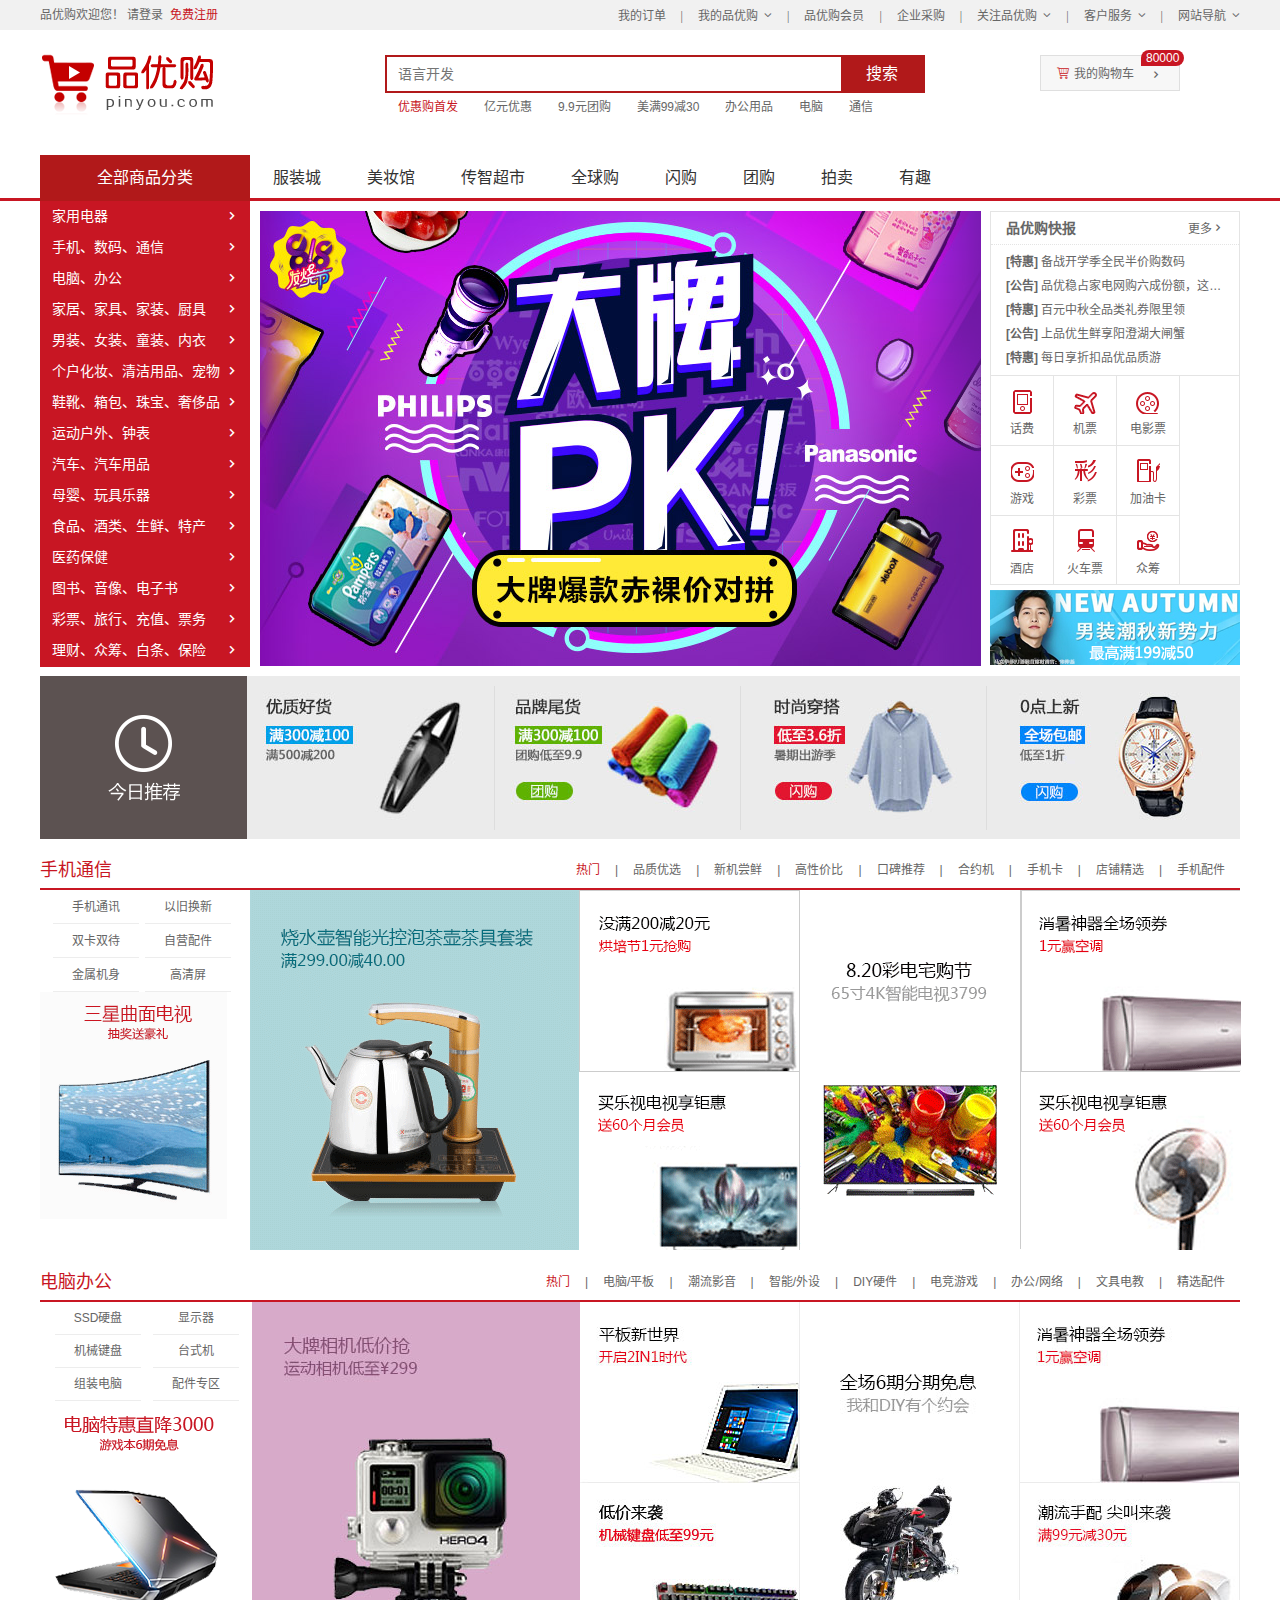
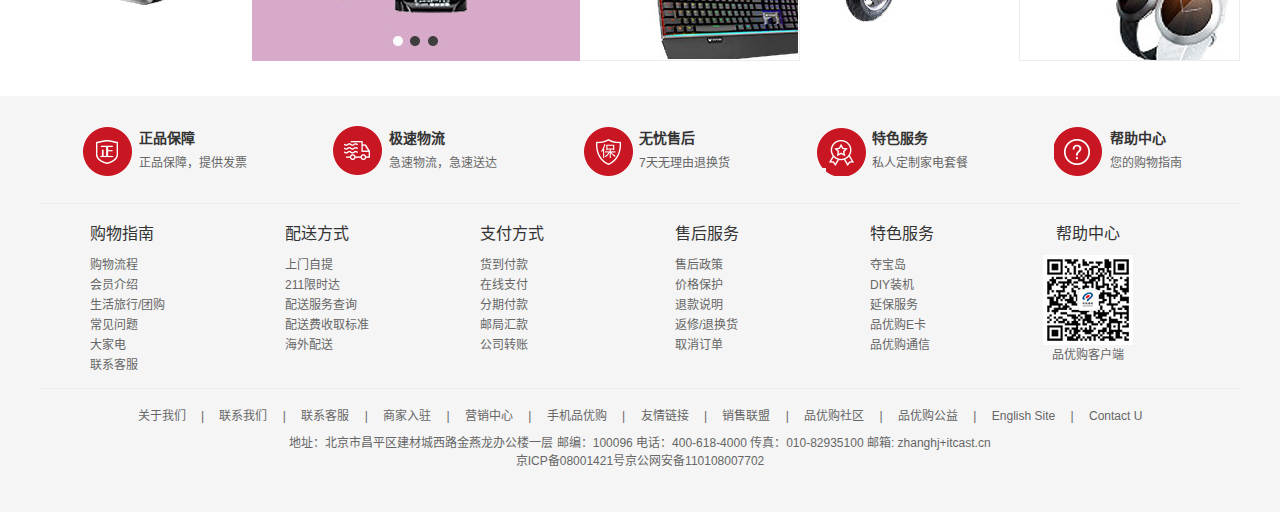
<file: index.html>
<!DOCTYPE html>
<html lang="zh-CN">

<head>
    <meta charset="UTF-8">
    <meta http-equiv="X-UA-Compatible" content="IE=edge">
    <meta name="viewport" content="width=device-width, initial-scale=1.0">
    <title>品优购-正品低价、品质保障、配送及时、轻松购物！</title>
    <meta name="description"
        content="品优购-专业的综合网上购物商城，为您提供正品低价的购物选择、优质便捷的服务体验。商品来自全球数十万品牌商家，囊括家电、手机、电脑、服装、居家、母婴、美妆、个护、食品、生鲜等丰富品类，满足各种购物需求。" />
    <meta name="Keywords" content="网上购物,网上商城,家电,手机,电脑,服装,居家,母婴,美妆,个护,食品,生鲜,品优购" />

    <link rel="shortcut icon" href="favicon.ico" />
    <link rel="stylesheet" href="css/base.css">
    <link rel="stylesheet" href="css/common.css">
    <link rel="stylesheet" href="css/index.css">


</head>

<body>
    <!-- 快捷导航栏start -->
    <section class="shortcut">
        <div class="w clearfix">
            <div class="fl">
                <ul>
                    <li>
                        品优购欢迎您！
                    </li>
                    <li>
                        <a href="#">请登录</a>
                        <a href="#">&nbsp;免费注册</a>
                    </li>
                </ul>
            </div>
            <div class="fr">
                <ul>
                    <li>我的订单</li>
                    <li>我的品优购&nbsp;</li>
                    <li>品优购会员</li>
                    <li>企业采购</li>
                    <li>关注品优购&nbsp;</li>
                    <li>客户服务&nbsp;</li>
                    <li>网站导航&nbsp;</li>
                </ul>
            </div>
        </div>
    </section>
    <!-- 快捷导航栏end -->

    <!-- 头部header start -->
    <header class="header w">
        <!-- logo模块 -->
        <div class="logo">
            <h1>
                <a href="#" title="品优购商城">品优购商城</a>
            </h1>
        </div>

        <!-- 搜索模块 -->
        <div class="search">
            <input type="search" name="" id="" placeholder="语言开发">
            <button>搜索</button>
        </div>

        <!-- 热词模块 -->
        <div class="hotwords">
            <ul>
                <li class="style_red">优惠购首发</li>
                <li>亿元优惠</li>
                <li>9.9元团购</li>
                <li>美满99减30</li>
                <li>办公用品</li>
                <li>电脑</li>
                <li>通信</li>
            </ul>
        </div>

        <!-- 购物车模块 -->
        <div class="shopcar">我的购物车<i class="nums">80000</i>
        </div>
    </header>
    <!-- 头部header end -->

    <!-- 导航栏 start -->
    <div class="nav">
        <div class="w">
            <div class="dropdown">
                <div class="dt">全部商品分类</div>
                <div class="dd">
                    <ul>
                        <li><a href="">家用电器</a> </li>
                        <li><a href="">手机</a>、<a href="">数码</a>、<a href="">通信</a></li>
                        <li><a href="">电脑</a>、<a href="">办公</a></li>
                        <li><a href="">家居</a>、<a href="">家具</a>、<a href="">家装</a>、<a href="">厨具</a></li>
                        <li><a href="">男装</a>、<a href="">女装</a>、<a href="">童装</a>、<a href="">内衣</a></li>
                        <li><a href="">个户化妆</a>、<a href="">清洁用品</a>、<a href="">宠物</a></li>
                        <li><a href="">鞋靴</a>、<a href="">箱包</a>、<a href="">珠宝</a>、<a href="">奢侈品</a></li>
                        <li><a href="">运动户外</a>、<a href="">钟表</a></li>
                        <li><a href="">汽车</a>、<a href="">汽车用品</a></li>
                        <li><a href="">母婴</a>、<a href="">玩具乐器</a></li>
                        <li><a href="">食品</a>、<a href="">酒类</a>、<a href="">生鲜</a>、<a href="">特产</a></li>
                        <li><a href="">医药保健</a></li>
                        <li><a href="">图书</a>、<a href="">音像</a>、<a href="">电子书</a></li>
                        <li><a href="">彩票</a>、<a href="">旅行</a>、<a href="">充值</a>、<a href="">票务</a></li>
                        <li><a href="">理财</a>、<a href="">众筹</a>、<a href="">白条</a>、<a href="">保险</a></li>
                    </ul>
                </div>
            </div>

            <div class="navitems">
                <ul>
                    <li><a href="">服装城</a></li>
                    <li><a href="">美妆馆</a></li>
                    <li><a href="">传智超市</a></li>
                    <li><a href="">全球购</a></li>
                    <li><a href="">闪购</a></li>
                    <li><a href="">团购</a></li>
                    <li><a href="">拍卖</a></li>
                    <li><a href="">有趣</a></li>
                </ul>
            </div>
        </div>
    </div>
    <!-- 导航栏 end -->

    <!-- main主体模块 start -->
    <div class="w">
        <div class="main">
            <div class="focus">
                <ul>
                    <li>
                        <img src="upload/focus1.png" alt="">
                    </li>
                </ul>
            </div>
            <div class="newsflash">
                <div class="news">
                    <div class="news-hd">
                        <h5>品优购快报</h5>
                        <a href="#" class="more">更多</a>
                    </div>
                    <div class="news-bd">
                        <ul>
                            <li><a href=""><strong>[特惠]</strong>&nbsp;备战开学季全民半价购数码</a></li>
                            <li><a href=""><strong>[公告]</strong>&nbsp;品优稳占家电网购六成份额，这绝对是来捣乱的</a></li>
                            <li><a href=""><strong>[特惠]</strong>&nbsp;百元中秋全品类礼券限里领</a></li>
                            <li><a href=""><strong>[公告]</strong>&nbsp;上品优生鲜享阳澄湖大闸蟹</a></li>
                            <li><a href=""><strong>[特惠]</strong>&nbsp;每日享折扣品优品质游</a></li>
                        </ul>
                    </div>
                </div>
                <div class="lifeservice">
                    <ul>
                        <li>
                            <i></i>
                            <p>话费</p>
                        </li>
                        <li>
                            <i></i>
                            <p>机票</p>
                        </li>
                        <li>
                            <i></i>
                            <p>电影票</p>
                        </li>
                        <li>
                            <i></i>
                            <p>游戏</p>
                        </li>
                        <li>
                            <i></i>
                            <p>彩票</p>
                        </li>
                        <li>
                            <i></i>
                            <p>加油卡</p>
                        </li>
                        <li>
                            <i></i>
                            <p>酒店</p>
                        </li>
                        <li>
                            <i></i>
                            <p>火车票</p>
                        </li>
                        <li>
                            <i></i>
                            <p>众筹</p>
                        </li>
                        <li>
                            <i></i>
                            <p>理财</p>
                        </li>
                        <li>
                            <i></i>
                            <p>礼品卡</p>
                        </li>
                        <li>
                            <i></i>
                            <p>白条</p>
                        </li>
                    </ul>
                </div>
                <div class="bargain">
                    <img src="upload/bargain.png" alt="">
                </div>
            </div>
        </div>
    </div>
    <!-- main主体模块 end -->

    <!-- 推荐模块 start-->
    <div class="recom w">
        <div class="recom_hd">
            <img src="images/recom.png" alt="">
        </div>
        <div class="recom_bd">
            <ul>
                <li><a href=""><img src="upload/recom_bd_1.jpg" alt=""></a></li>
                <li><a href=""><img src="upload/recom_bd_2.jpg" alt=""></a></li>
                <li><a href=""><img src="upload/recom_bd_3.jpg" alt=""></a></li>
                <li><a href=""><img src="upload/recom_bd_4.jpg" alt=""></a></li>
            </ul>
        </div>
    </div>
    <!-- 推荐模块 end-->

    <!-- 楼层模块floor start -->
    <div class="floor">
        <div class="tongxun w">
            <div class="box-hd">
                <h3>手机通信</h3>
                <div class="tab_list">
                    <ul>
                        <li><a href="#" class="style_red">热门</a>|</li>
                        <li><a href="#">品质优选</a>|</li>
                        <li><a href="#">新机尝鲜</a>|</li>
                        <li><a href="#">高性价比</a>|</li>
                        <li><a href="#">口碑推荐</a>|</li>
                        <li><a href="#">合约机</a>|</li>
                        <li><a href="#">手机卡</a>|</li>
                        <li><a href="#">店铺精选</a>|</li>
                        <li><a href="#">手机配件</a></li>
                    </ul>
                </div>
            </div>

            <div class="box-bd">
                <div class="tab_content">
                    <div class="tab_list_item">
                        <div class="col_210">
                            <ul>
                                <li>手机通讯</li>
                                <li>以旧换新</li>
                                <li>双卡双待</li>
                                <li>自营配件</li>
                                <li>金属机身</li>
                                <li>高清屏</li>
                            </ul>
                            <a href="#"><img src="upload/floor-1-1.png" alt=""></a>
                        </div>
                        <div class="col_329">
                            <a href=""><img src="upload/floor-1-b01.png" alt=""></a>
                        </div>
                        <div class="col_221">
                            <a href="#" class="bb"><img src="upload/floor-1-2.png" alt=""></a>
                            <a href="#"><img src="upload/floor-1-3.png" alt=""></a>
                        </div>
                        <div class="col_221">
                            <a href="#"><img src="upload/floor-1-4.png" alt=""></a>
                        </div>
                        <div class="col_219">
                            <a href="#" class="bb"><img src="upload/floor-1-5.png" alt=""></a>
                            <a href="#"><img src="upload/floor-1-6.png" alt=""></a>
                        </div>
                    </div>
                </div>
            </div>
            <!-- <div class="box-bd"></div> -->
        </div>

        <!-- 电脑办公 -->
        <div class="office w">
            <div class="box-hd">
                <h3>电脑办公</h3>
                <div class="tab_list">
                    <ul>
                        <li><a href="#" class="style_red">热门</a>|</li>
                        <li><a href="#">电脑/平板</a>|</li>
                        <li><a href="#">潮流影音</a>|</li>
                        <li><a href="#">智能/外设</a>|</li>
                        <li><a href="#">DIY硬件</a>|</li>
                        <li><a href="#">电竞游戏</a>|</li>
                        <li><a href="#">办公/网络</a>|</li>
                        <li><a href="#">文具电教</a>|</li>
                        <li><a href="#">精选配件</a></li>
                    </ul>
                </div>
            </div>
            <div class="box-bd">
                <div class="tab_content">
                    <div class="tab_list_item clearfix">
                        <div class="div1">
                            <ul class="clearfix">
                                <li><a href="#">SSD硬盘</a></li>
                                <li><a href="#">显示器</a></li>
                                <li><a href="#">机械键盘</a></li>
                                <li><a href="#">台式机</a></li>
                                <li><a href="#">组装电脑</a></li>
                                <li><a href="#">配件专区</a></li>
                            </ul>
                            <div>
                                <a href="#">
                                    <img src="upload/images/bangong_first.png" alt="">
                                </a>
                            </div>
                        </div>
                        <div class="div2">
                            <a href="#"><img src="upload/images/bangong_01.jpg" alt=""></a>
                        </div>

                        <div class="div3">
                            <a href="#"><img src="upload/images/bangong_1.jpg" alt=""></a>
                            <a href="#"><img src="upload/images/bangong_2.jpg" alt=""></a>
                        </div>

                        <div class="div4">
                            <a href="#"><img src="upload/images/bangong_3.jpg" alt=""></a>
                        </div>
                        <div class="div5">
                            <a href="#"><img src="upload/images/bangong_4.jpg" alt=""></a>
                            <a href="#"><img src="upload/images/bangong_5.jpg" alt=""></a>
                        </div>
                    </div>
                </div>
            </div>
        </div>
    </div>
    <!-- 楼层模块floor end -->

    <!-- 底部footer start -->
    <footer class="footer">
        <div class="w">
            <!-- 服务模块 -->
            <div class="mod_service clearfix">
                <ul>
                    <li>
                        <h5></h5>
                        <div class="service_info">
                            <h4>正品保障</h4>
                            <p>正品保障，提供发票</p>
                        </div>
                    </li>
                    <li>
                        <h5></h5>
                        <div class="service_info">
                            <h4>极速物流</h4>
                            <p>急速物流，急速送达</p>
                        </div>
                    </li>
                    <li>
                        <h5></h5>
                        <div class="service_info">
                            <h4>无忧售后</h4>
                            <p>7天无理由退换货</p>
                        </div>
                    </li>
                    <li>
                        <h5></h5>
                        <div class="service_info">
                            <h4>特色服务</h4>
                            <p>私人定制家电套餐</p>
                        </div>
                    </li>
                    <li>
                        <h5></h5>
                        <div class="service_info">
                            <h4>帮助中心</h4>
                            <p>您的购物指南</p>
                        </div>
                    </li>
                </ul>
            </div>

            <!-- 帮助模块 -->
            <div class="mod_help">
                <dl>
                    <dt>购物指南</dt>
                    <dd>购物流程</dd>
                    <dd>会员介绍</dd>
                    <dd>生活旅行/团购</dd>
                    <dd>常见问题</dd>
                    <dd>大家电</dd>
                    <dd>联系客服</dd>
                </dl>
                <dl>
                    <dt>配送方式</dt>
                    <dd>上门自提</dd>
                    <dd>211限时达</dd>
                    <dd>配送服务查询</dd>
                    <dd>配送费收取标准</dd>
                    <dd>海外配送</dd>
                </dl>
                <dl>
                    <dt>支付方式</dt>
                    <dd>货到付款</dd>
                    <dd>在线支付</dd>
                    <dd>分期付款</dd>
                    <dd>邮局汇款</dd>
                    <dd>公司转账</dd>
                </dl>
                <dl>
                    <dt>售后服务</dt>
                    <dd>售后政策</dd>
                    <dd>价格保护</dd>
                    <dd>退款说明</dd>
                    <dd>返修/退换货</dd>
                    <dd>取消订单</dd>
                </dl>
                <dl>
                    <dt>特色服务</dt>
                    <dd>夺宝岛</dd>
                    <dd>DIY装机</dd>
                    <dd>延保服务</dd>
                    <dd>品优购E卡</dd>
                    <dd>品优购通信</dd>
                </dl>
                <dl>
                    <dt>帮助中心</dt>
                    <dd class="wx-pic">
                        <img src="images/wx_cz.jpg" alt="">
                    </dd>
                    <dd>品优购客户端</dd>
                </dl>
            </div>

            <!-- 版权模块 -->
            <div class="mod_copyright w">
                <div class="links">
                    <a href="#">关于我们</a>
                    <span class="spacer">|</span>
                    <a href="#">联系我们</a>
                    <span class="spacer">|</span>
                    <a href="#">联系客服</a>
                    <span class="spacer">|</span>
                    <a href="#">商家入驻</a>
                    <span class="spacer">|</span>
                    <a href="#">营销中心</a>
                    <span class="spacer">|</span>
                    <a href="#">手机品优购</a>
                    <span class="spacer">|</span>
                    <a href="#">友情链接</a>
                    <span class="spacer">|</span>
                    <a href="#">销售联盟</a>
                    <span class="spacer">|</span>
                    <a href="#">品优购社区</a>
                    <span class="spacer">|</span>
                    <a href="#">品优购公益</a>
                    <span class="spacer">|</span>
                    <a href="#">English Site</a>
                    <span class="spacer">|</span>
                    <a href="#">Contact U</a>
                </div>

                <div class="copyright">
                    地址：北京市昌平区建材城西路金燕龙办公楼一层 邮编：100096 电话：400-618-4000 传真：010-82935100 邮箱: zhanghj+itcast.cn<br />
                    京ICP备08001421号京公网安备110108007702

                </div>
            </div>
        </div>
    </footer>
    <!-- 底部footer end -->

</body>

</html>
</file>
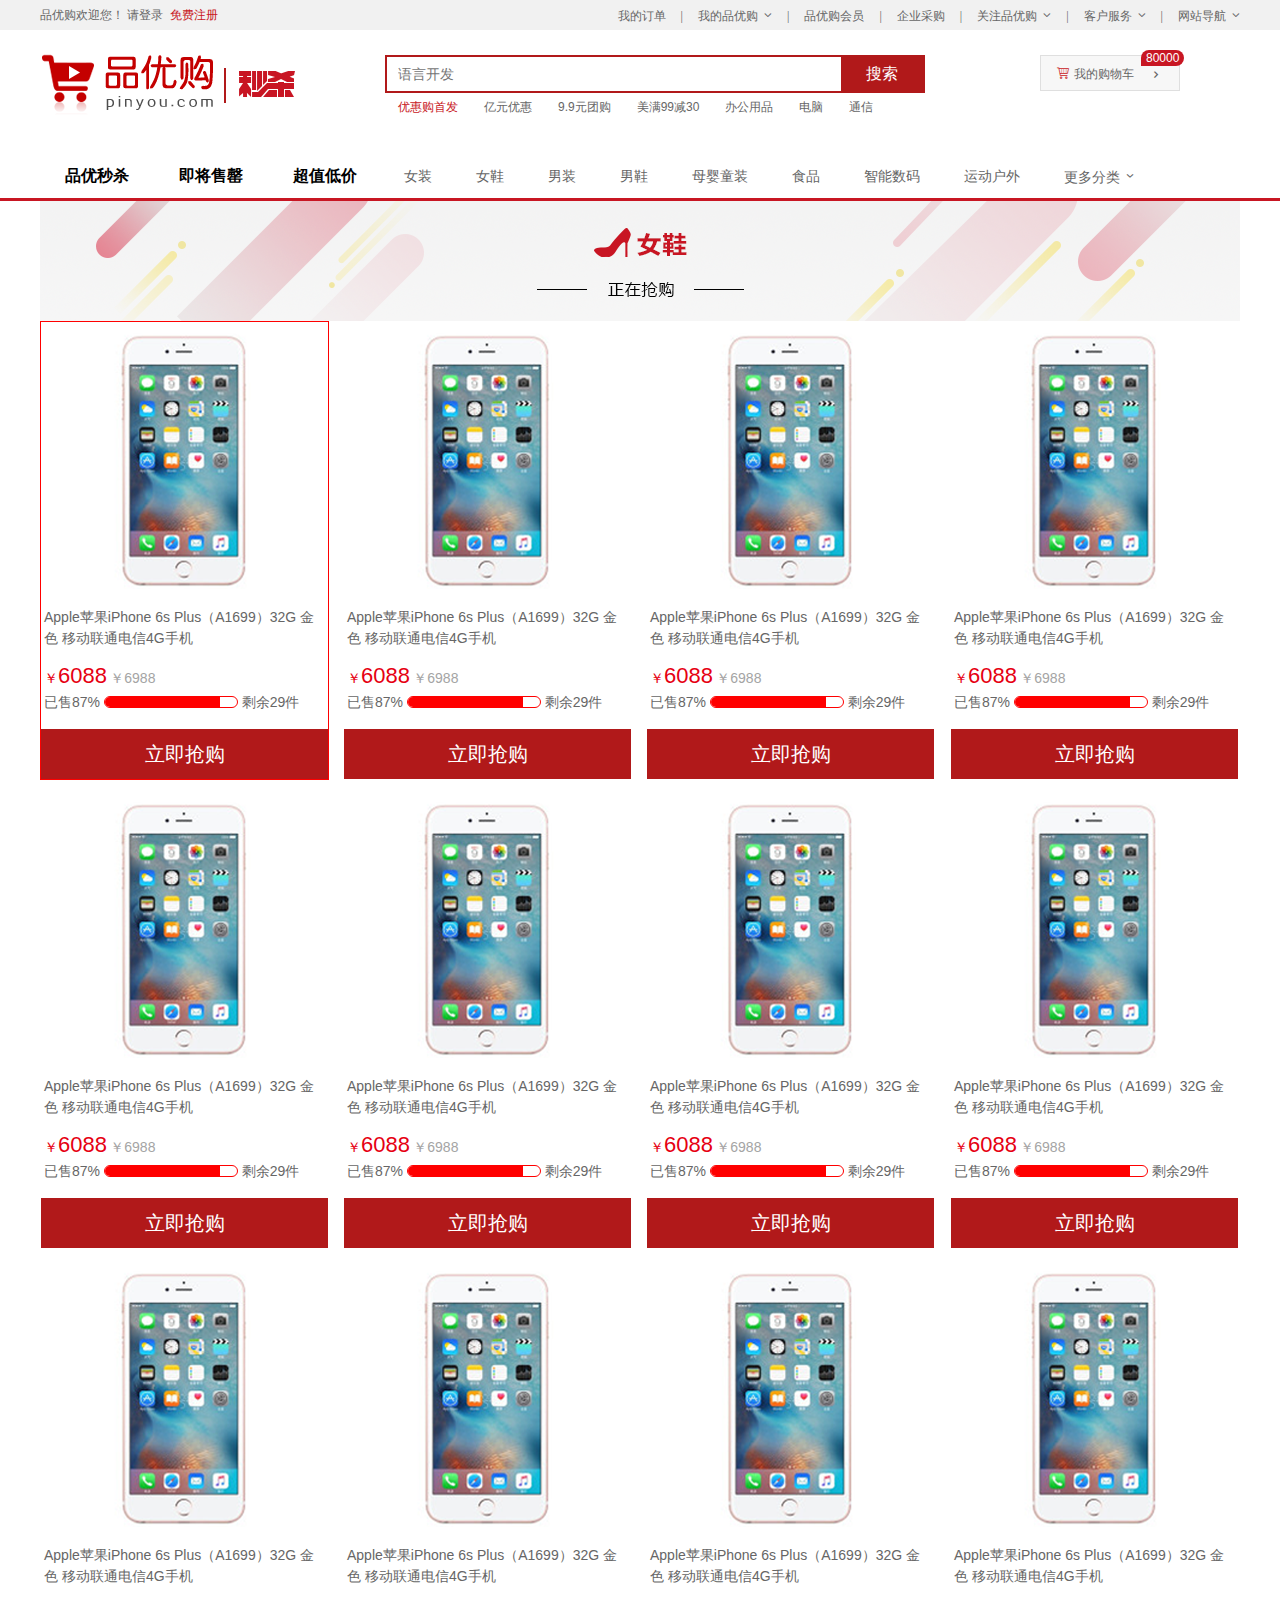
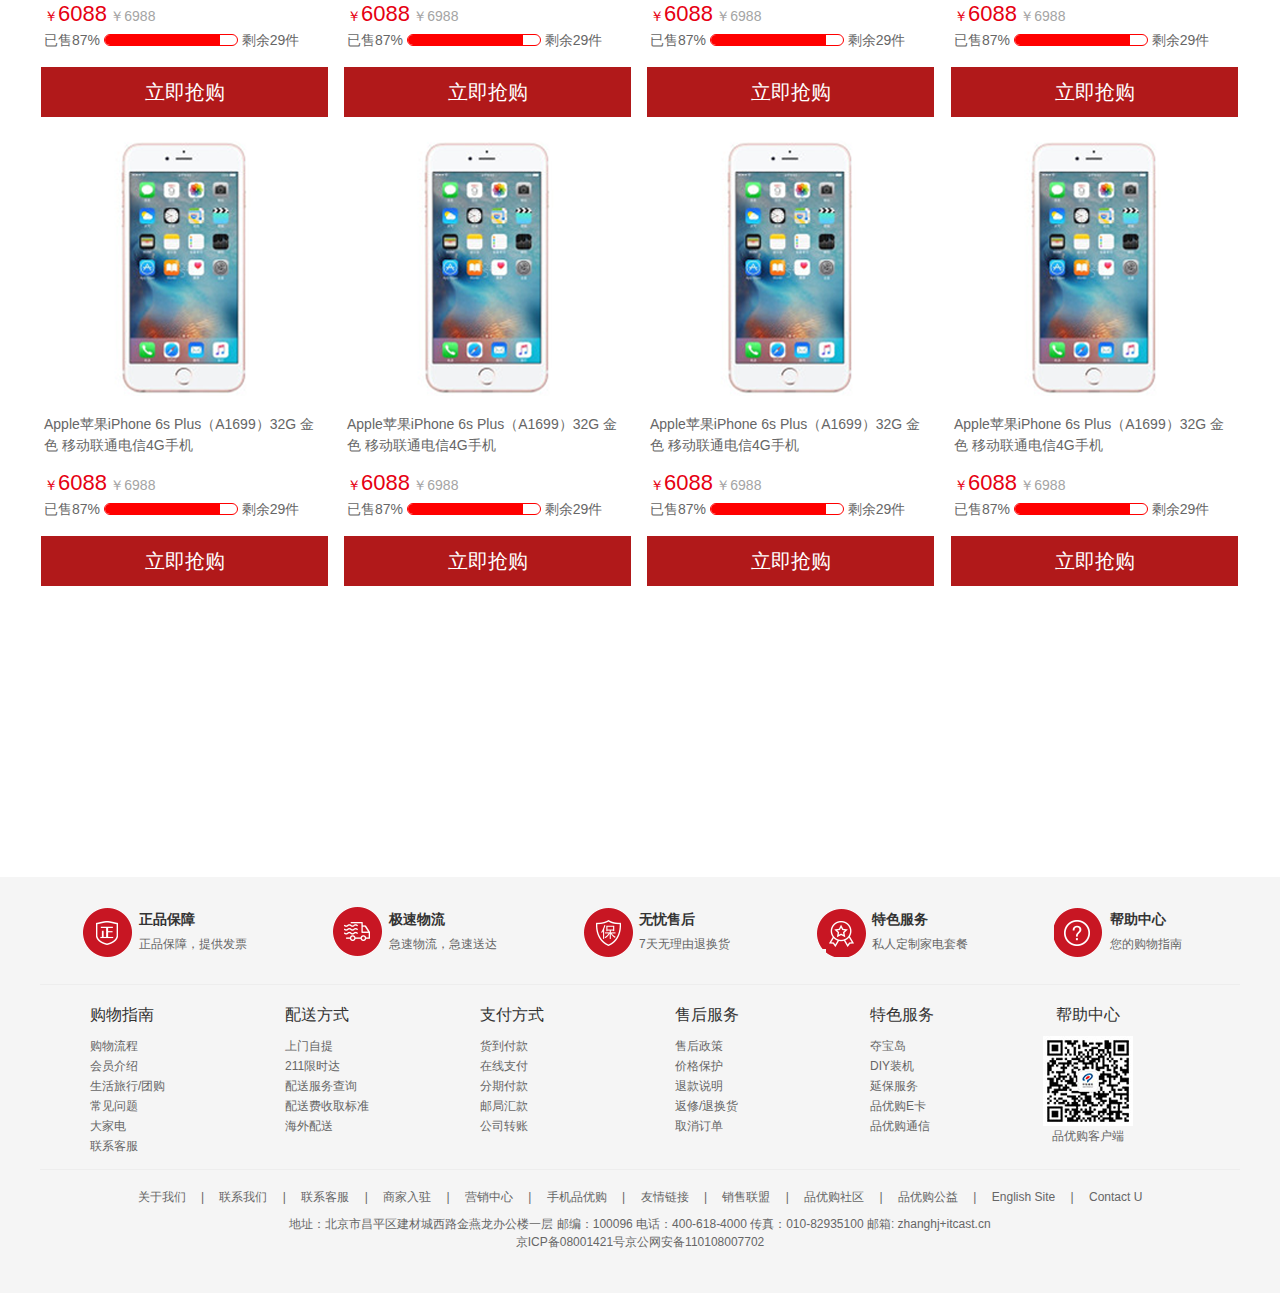
<file: list.html>
<!DOCTYPE html>
<html lang="en">

<head>
    <meta charset="UTF-8">
    <meta http-equiv="X-UA-Compatible" content="IE=edge">
    <meta name="viewport" content="width=device-width, initial-scale=1.0">
    <title>列表-正品低价、品质保障、配送及时、轻松购物！</title>
    <meta name="description"
        content="品优购-专业的综合网上购物商城，为您提供正品低价的购物选择、优质便捷的服务体验。商品来自全球数十万品牌商家，囊括家电、手机、电脑、服装、居家、母婴、美妆、个护、食品、生鲜等丰富品类，满足各种购物需求。" />
    <meta name="Keywords" content="网上购物,网上商城,家电,手机,电脑,服装,居家,母婴,美妆,个护,食品,生鲜,品优购" />

    <!-- 浏览器页面tab图标 -->
    <link rel="shortcut icon" href="favicon.ico" />
    <link rel="stylesheet" href="css/base.css">
    <link rel="stylesheet" href="css/common.css">
    <link rel="stylesheet" href="css/list.css">

</head>

<body>
    <!-- 快捷导航栏start -->
    <section class="shortcut">
        <div class="w clearfix">
            <div class="fl">
                <ul>
                    <li>
                        品优购欢迎您！
                    </li>
                    <li>
                        <a href="#">请登录</a>
                        <a href="#">&nbsp;免费注册</a>
                    </li>
                </ul>
            </div>
            <div class="fr">
                <ul>
                    <li>我的订单</li>
                    <li>我的品优购&nbsp;</li>
                    <li>品优购会员</li>
                    <li>企业采购</li>
                    <li>关注品优购&nbsp;</li>
                    <li>客户服务&nbsp;</li>
                    <li>网站导航&nbsp;</li>
                </ul>
            </div>
        </div>
    </section>
    <!-- 快捷导航栏end -->

    <!-- 头部header start -->
    <header class="header w">
        <!-- logo模块 -->
        <div class="logo">
            <h1>
                <a href="#" title="品优购商城">品优购商城</a>
            </h1>
        </div>

        <!-- 秒杀 -->
        <div class="miaosha">
            <img src="images/miaosha.png" alt="">
        </div>

        <!-- 搜索模块 -->
        <div class="search">
            <input type="search" name="" id="" placeholder="语言开发">
            <button>搜索</button>
        </div>

        <!-- 热词模块 -->
        <div class="hotwords">
            <ul>
                <li class="style_red">优惠购首发</li>
                <li>亿元优惠</li>
                <li>9.9元团购</li>
                <li>美满99减30</li>
                <li>办公用品</li>
                <li>电脑</li>
                <li>通信</li>
            </ul>
        </div>

        <!-- 购物车模块 -->
        <div class="shopcar">我的购物车<i class="nums">80000</i>
        </div>
    </header>
    <!-- 头部header end -->

    <!-- 导航栏 start -->
    <div class="nav">
        <div class="w">
            <div class="miaosha_hd">
                <ul>
                    <li><a href="#">品优秒杀</a></li>
                    <li><a href="#">即将售罄</a></li>
                    <li><a href="#">超值低价</a></li>
                </ul>
            </div>
            <div class="miaosha_bd">
                <ul>
                    <li><a href="">女装</a></li>
                    <li><a href="">女鞋</a></li>
                    <li><a href="">男装</a></li>
                    <li><a href="">男鞋</a></li>
                    <li><a href="">母婴童装</a></li>
                    <li><a href="">食品</a></li>
                    <li><a href="">智能数码</a></li>
                    <li><a href="">运动户外</a></li>
                    <li><a href="">更多分类</a></li>
                </ul>
            </div>
        </div>
    </div>
    <!-- 导航栏 end -->

    <!-- 列表详情 start -->
    <div class="detail w">
        <div class="women_shoes">
            <img src="upload/bg_03.png" alt="">
        </div>
        <div class="detail_list clearfix">
            <ul>
                <li>
                    <div class="detail_hd">
                        <div class="phone">
                            <img src="upload/phone.png" alt="">
                        </div>

                        <p class="info">Apple苹果iPhone 6s Plus（A1699）32G 金<br>色 移动联通电信4G手机</p>

                        <div class="price">
                            <i class="newprice"><em class="money_symbol">￥</em><em>6088</em></i> <i
                                class="oldprice">￥6988 </i>
                        </div>

                        <div class="xiaoliang">
                            <em>已售87%</em>
                            <span>
                                <div class="progress"></div>
                            </span>
                            <em>剩余29件</em>
                        </div>
                    </div>

                    <div class="detail_bd">
                        <a href="#">立即抢购</a>
                    </div>


                </li>
                <li>
                    <div class="detail_hd">
                        <div class="phone">
                            <img src="upload/phone.png" alt="">
                        </div>

                        <p class="info">Apple苹果iPhone 6s Plus（A1699）32G 金<br>色 移动联通电信4G手机</p>

                        <div class="price">
                            <i class="newprice"><em class="money_symbol">￥</em><em>6088</em></i> <i
                                class="oldprice">￥6988 </i>
                        </div>

                        <div class="xiaoliang">
                            <em>已售87%</em>
                            <span>
                                <div class="progress"></div>
                            </span>
                            <em>剩余29件</em>
                        </div>
                    </div>

                    <div class="detail_bd">
                        <a href="#">立即抢购</a>
                    </div>


                </li>
                <li>
                    <div class="detail_hd">
                        <div class="phone">
                            <img src="upload/phone.png" alt="">
                        </div>

                        <p class="info">Apple苹果iPhone 6s Plus（A1699）32G 金<br>色 移动联通电信4G手机</p>

                        <div class="price">
                            <i class="newprice"><em class="money_symbol">￥</em><em>6088</em></i> <i
                                class="oldprice">￥6988 </i>
                        </div>

                        <div class="xiaoliang">
                            <em>已售87%</em>
                            <span>
                                <div class="progress"></div>
                            </span>
                            <em>剩余29件</em>
                        </div>
                    </div>

                    <div class="detail_bd">
                        <a href="#">立即抢购</a>
                    </div>


                </li>
                <li>
                    <div class="detail_hd">
                        <div class="phone">
                            <img src="upload/phone.png" alt="">
                        </div>

                        <p class="info">Apple苹果iPhone 6s Plus（A1699）32G 金<br>色 移动联通电信4G手机</p>

                        <div class="price">
                            <i class="newprice"><em class="money_symbol">￥</em><em>6088</em></i> <i
                                class="oldprice">￥6988 </i>
                        </div>

                        <div class="xiaoliang">
                            <em>已售87%</em>
                            <span>
                                <div class="progress"></div>
                            </span>
                            <em>剩余29件</em>
                        </div>
                    </div>

                    <div class="detail_bd">
                        <a href="#">立即抢购</a>
                    </div>


                </li>
                <li>
                    <div class="detail_hd">
                        <div class="phone">
                            <img src="upload/phone.png" alt="">
                        </div>

                        <p class="info">Apple苹果iPhone 6s Plus（A1699）32G 金<br>色 移动联通电信4G手机</p>

                        <div class="price">
                            <i class="newprice"><em class="money_symbol">￥</em><em>6088</em></i> <i
                                class="oldprice">￥6988 </i>
                        </div>

                        <div class="xiaoliang">
                            <em>已售87%</em>
                            <span>
                                <div class="progress"></div>
                            </span>
                            <em>剩余29件</em>
                        </div>
                    </div>

                    <div class="detail_bd">
                        <a href="#">立即抢购</a>
                    </div>


                </li>
                <li>
                    <div class="detail_hd">
                        <div class="phone">
                            <img src="upload/phone.png" alt="">
                        </div>

                        <p class="info">Apple苹果iPhone 6s Plus（A1699）32G 金<br>色 移动联通电信4G手机</p>

                        <div class="price">
                            <i class="newprice"><em class="money_symbol">￥</em><em>6088</em></i> <i
                                class="oldprice">￥6988 </i>
                        </div>

                        <div class="xiaoliang">
                            <em>已售87%</em>
                            <span>
                                <div class="progress"></div>
                            </span>
                            <em>剩余29件</em>
                        </div>
                    </div>

                    <div class="detail_bd">
                        <a href="#">立即抢购</a>
                    </div>


                </li>
                <li>
                    <div class="detail_hd">
                        <div class="phone">
                            <img src="upload/phone.png" alt="">
                        </div>

                        <p class="info">Apple苹果iPhone 6s Plus（A1699）32G 金<br>色 移动联通电信4G手机</p>

                        <div class="price">
                            <i class="newprice"><em class="money_symbol">￥</em><em>6088</em></i> <i
                                class="oldprice">￥6988 </i>
                        </div>

                        <div class="xiaoliang">
                            <em>已售87%</em>
                            <span>
                                <div class="progress"></div>
                            </span>
                            <em>剩余29件</em>
                        </div>
                    </div>

                    <div class="detail_bd">
                        <a href="#">立即抢购</a>
                    </div>


                </li>
                <li>
                    <div class="detail_hd">
                        <div class="phone">
                            <img src="upload/phone.png" alt="">
                        </div>

                        <p class="info">Apple苹果iPhone 6s Plus（A1699）32G 金<br>色 移动联通电信4G手机</p>

                        <div class="price">
                            <i class="newprice"><em class="money_symbol">￥</em><em>6088</em></i> <i
                                class="oldprice">￥6988 </i>
                        </div>

                        <div class="xiaoliang">
                            <em>已售87%</em>
                            <span>
                                <div class="progress"></div>
                            </span>
                            <em>剩余29件</em>
                        </div>
                    </div>

                    <div class="detail_bd">
                        <a href="#">立即抢购</a>
                    </div>


                </li>
                <li>
                    <div class="detail_hd">
                        <div class="phone">
                            <img src="upload/phone.png" alt="">
                        </div>

                        <p class="info">Apple苹果iPhone 6s Plus（A1699）32G 金<br>色 移动联通电信4G手机</p>

                        <div class="price">
                            <i class="newprice"><em class="money_symbol">￥</em><em>6088</em></i> <i
                                class="oldprice">￥6988 </i>
                        </div>

                        <div class="xiaoliang">
                            <em>已售87%</em>
                            <span>
                                <div class="progress"></div>
                            </span>
                            <em>剩余29件</em>
                        </div>
                    </div>

                    <div class="detail_bd">
                        <a href="#">立即抢购</a>
                    </div>


                </li>
                <li>
                    <div class="detail_hd">
                        <div class="phone">
                            <img src="upload/phone.png" alt="">
                        </div>

                        <p class="info">Apple苹果iPhone 6s Plus（A1699）32G 金<br>色 移动联通电信4G手机</p>

                        <div class="price">
                            <i class="newprice"><em class="money_symbol">￥</em><em>6088</em></i> <i
                                class="oldprice">￥6988 </i>
                        </div>

                        <div class="xiaoliang">
                            <em>已售87%</em>
                            <span>
                                <div class="progress"></div>
                            </span>
                            <em>剩余29件</em>
                        </div>
                    </div>

                    <div class="detail_bd">
                        <a href="#">立即抢购</a>
                    </div>


                </li>
                <li>
                    <div class="detail_hd">
                        <div class="phone">
                            <img src="upload/phone.png" alt="">
                        </div>

                        <p class="info">Apple苹果iPhone 6s Plus（A1699）32G 金<br>色 移动联通电信4G手机</p>

                        <div class="price">
                            <i class="newprice"><em class="money_symbol">￥</em><em>6088</em></i> <i
                                class="oldprice">￥6988 </i>
                        </div>

                        <div class="xiaoliang">
                            <em>已售87%</em>
                            <span>
                                <div class="progress"></div>
                            </span>
                            <em>剩余29件</em>
                        </div>
                    </div>

                    <div class="detail_bd">
                        <a href="#">立即抢购</a>
                    </div>


                </li>
                <li>
                    <div class="detail_hd">
                        <div class="phone">
                            <img src="upload/phone.png" alt="">
                        </div>

                        <p class="info">Apple苹果iPhone 6s Plus（A1699）32G 金<br>色 移动联通电信4G手机</p>

                        <div class="price">
                            <i class="newprice"><em class="money_symbol">￥</em><em>6088</em></i> <i
                                class="oldprice">￥6988 </i>
                        </div>

                        <div class="xiaoliang">
                            <em>已售87%</em>
                            <span>
                                <div class="progress"></div>
                            </span>
                            <em>剩余29件</em>
                        </div>
                    </div>

                    <div class="detail_bd">
                        <a href="#">立即抢购</a>
                    </div>


                </li>
                <li>
                    <div class="detail_hd">
                        <div class="phone">
                            <img src="upload/phone.png" alt="">
                        </div>

                        <p class="info">Apple苹果iPhone 6s Plus（A1699）32G 金<br>色 移动联通电信4G手机</p>

                        <div class="price">
                            <i class="newprice"><em class="money_symbol">￥</em><em>6088</em></i> <i
                                class="oldprice">￥6988 </i>
                        </div>

                        <div class="xiaoliang">
                            <em>已售87%</em>
                            <span>
                                <div class="progress"></div>
                            </span>
                            <em>剩余29件</em>
                        </div>
                    </div>

                    <div class="detail_bd">
                        <a href="#">立即抢购</a>
                    </div>


                </li>
                <li>
                    <div class="detail_hd">
                        <div class="phone">
                            <img src="upload/phone.png" alt="">
                        </div>

                        <p class="info">Apple苹果iPhone 6s Plus（A1699）32G 金<br>色 移动联通电信4G手机</p>

                        <div class="price">
                            <i class="newprice"><em class="money_symbol">￥</em><em>6088</em></i> <i
                                class="oldprice">￥6988 </i>
                        </div>

                        <div class="xiaoliang">
                            <em>已售87%</em>
                            <span>
                                <div class="progress"></div>
                            </span>
                            <em>剩余29件</em>
                        </div>
                    </div>

                    <div class="detail_bd">
                        <a href="#">立即抢购</a>
                    </div>


                </li>
                <li>
                    <div class="detail_hd">
                        <div class="phone">
                            <img src="upload/phone.png" alt="">
                        </div>

                        <p class="info">Apple苹果iPhone 6s Plus（A1699）32G 金<br>色 移动联通电信4G手机</p>

                        <div class="price">
                            <i class="newprice"><em class="money_symbol">￥</em><em>6088</em></i> <i
                                class="oldprice">￥6988 </i>
                        </div>

                        <div class="xiaoliang">
                            <em>已售87%</em>
                            <span>
                                <div class="progress"></div>
                            </span>
                            <em>剩余29件</em>
                        </div>
                    </div>

                    <div class="detail_bd">
                        <a href="#">立即抢购</a>
                    </div>


                </li>
                <li>
                    <div class="detail_hd">
                        <div class="phone">
                            <img src="upload/phone.png" alt="">
                        </div>

                        <p class="info">Apple苹果iPhone 6s Plus（A1699）32G 金<br>色 移动联通电信4G手机</p>

                        <div class="price">
                            <i class="newprice"><em class="money_symbol">￥</em><em>6088</em></i> <i
                                class="oldprice">￥6988 </i>
                        </div>

                        <div class="xiaoliang">
                            <em>已售87%</em>
                            <span>
                                <div class="progress"></div>
                            </span>
                            <em>剩余29件</em>
                        </div>
                    </div>

                    <div class="detail_bd">
                        <a href="#">立即抢购</a>
                    </div>


                </li>
            </ul>
        </div>
    </div>
    <!-- 列表详情 end -->

    <!-- 底部footer start -->
    <footer class="footer">
        <div class="w">
            <!-- 服务模块 -->
            <div class="mod_service clearfix">
                <ul>
                    <li>
                        <h5></h5>
                        <div class="service_info">
                            <h4>正品保障</h4>
                            <p>正品保障，提供发票</p>
                        </div>
                    </li>
                    <li>
                        <h5></h5>
                        <div class="service_info">
                            <h4>极速物流</h4>
                            <p>急速物流，急速送达</p>
                        </div>
                    </li>
                    <li>
                        <h5></h5>
                        <div class="service_info">
                            <h4>无忧售后</h4>
                            <p>7天无理由退换货</p>
                        </div>
                    </li>
                    <li>
                        <h5></h5>
                        <div class="service_info">
                            <h4>特色服务</h4>
                            <p>私人定制家电套餐</p>
                        </div>
                    </li>
                    <li>
                        <h5></h5>
                        <div class="service_info">
                            <h4>帮助中心</h4>
                            <p>您的购物指南</p>
                        </div>
                    </li>
                </ul>
            </div>

            <!-- 帮助模块 -->
            <div class="mod_help">
                <dl>
                    <dt>购物指南</dt>
                    <dd>购物流程</dd>
                    <dd>会员介绍</dd>
                    <dd>生活旅行/团购</dd>
                    <dd>常见问题</dd>
                    <dd>大家电</dd>
                    <dd>联系客服</dd>
                </dl>
                <dl>
                    <dt>配送方式</dt>
                    <dd>上门自提</dd>
                    <dd>211限时达</dd>
                    <dd>配送服务查询</dd>
                    <dd>配送费收取标准</dd>
                    <dd>海外配送</dd>
                </dl>
                <dl>
                    <dt>支付方式</dt>
                    <dd>货到付款</dd>
                    <dd>在线支付</dd>
                    <dd>分期付款</dd>
                    <dd>邮局汇款</dd>
                    <dd>公司转账</dd>
                </dl>
                <dl>
                    <dt>售后服务</dt>
                    <dd>售后政策</dd>
                    <dd>价格保护</dd>
                    <dd>退款说明</dd>
                    <dd>返修/退换货</dd>
                    <dd>取消订单</dd>
                </dl>
                <dl>
                    <dt>特色服务</dt>
                    <dd>夺宝岛</dd>
                    <dd>DIY装机</dd>
                    <dd>延保服务</dd>
                    <dd>品优购E卡</dd>
                    <dd>品优购通信</dd>
                </dl>
                <dl>
                    <dt>帮助中心</dt>
                    <dd class="wx-pic">
                        <img src="images/wx_cz.jpg" alt="">
                    </dd>
                    <dd>品优购客户端</dd>
                </dl>
            </div>

            <!-- 版权模块 -->
            <div class="mod_copyright w">
                <div class="links">
                    <a href="#">关于我们</a>
                    <span class="spacer">|</span>
                    <a href="#">联系我们</a>
                    <span class="spacer">|</span>
                    <a href="#">联系客服</a>
                    <span class="spacer">|</span>
                    <a href="#">商家入驻</a>
                    <span class="spacer">|</span>
                    <a href="#">营销中心</a>
                    <span class="spacer">|</span>
                    <a href="#">手机品优购</a>
                    <span class="spacer">|</span>
                    <a href="#">友情链接</a>
                    <span class="spacer">|</span>
                    <a href="#">销售联盟</a>
                    <span class="spacer">|</span>
                    <a href="#">品优购社区</a>
                    <span class="spacer">|</span>
                    <a href="#">品优购公益</a>
                    <span class="spacer">|</span>
                    <a href="#">English Site</a>
                    <span class="spacer">|</span>
                    <a href="#">Contact U</a>
                </div>

                <div class="copyright">
                    地址：北京市昌平区建材城西路金燕龙办公楼一层 邮编：100096 电话：400-618-4000 传真：010-82935100 邮箱: zhanghj+itcast.cn<br />
                    京ICP备08001421号京公网安备110108007702

                </div>
            </div>
        </div>
    </footer>
    <!-- 底部footer end -->
</body>

</html>
</file>
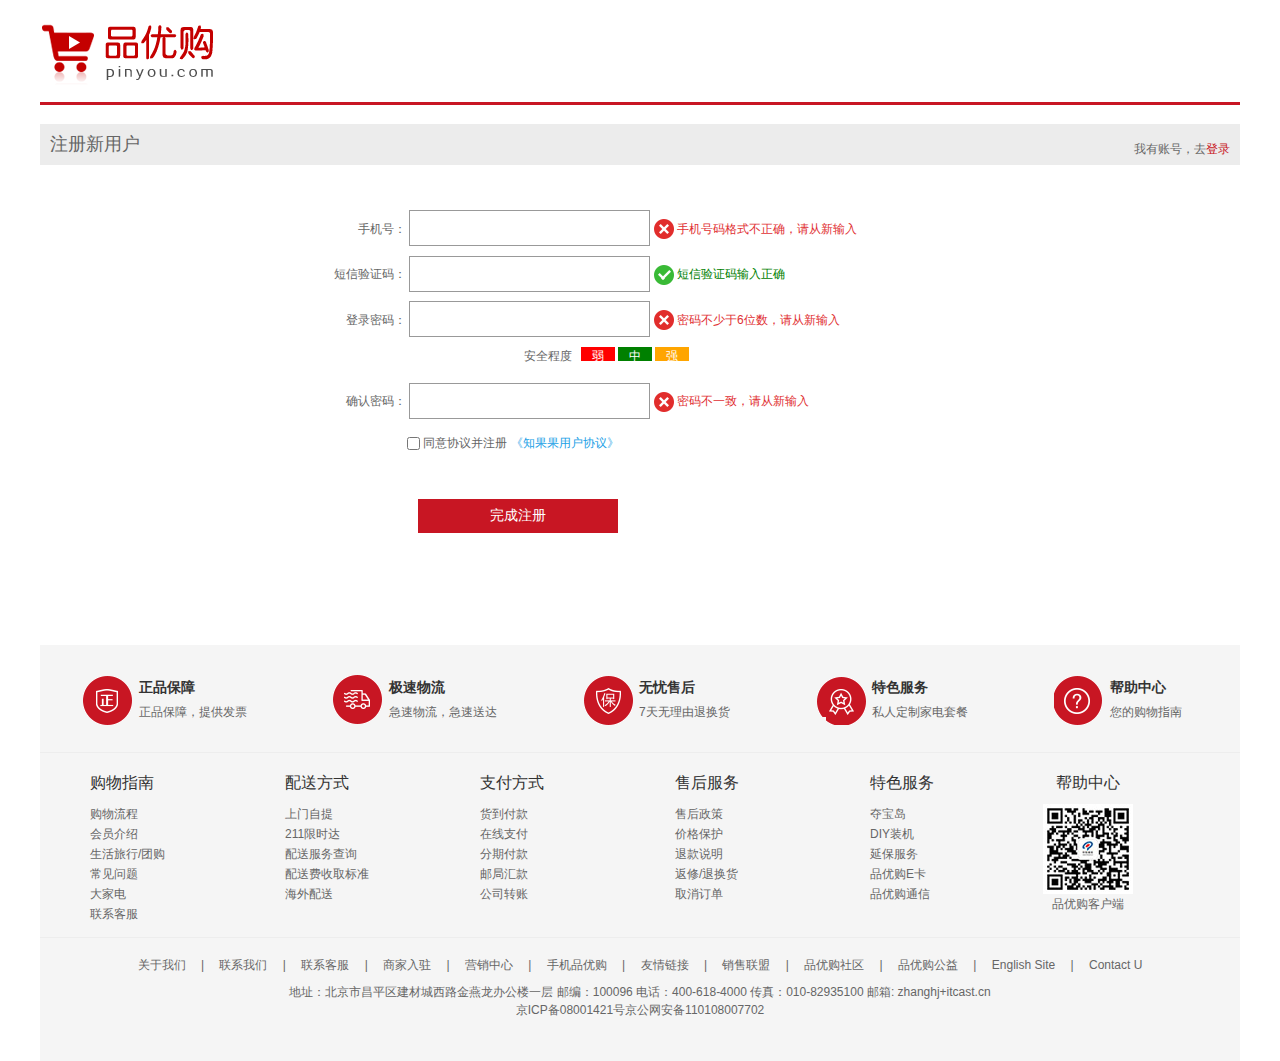
<file: register.html>
<!DOCTYPE html>
<html lang="en">

<head>
    <meta charset="UTF-8">
    <meta http-equiv="X-UA-Compatible" content="IE=edge">
    <meta name="viewport" content="width=device-width, initial-scale=1.0">
    <title>个人注册</title>

    <!-- 浏览器页面tab图标 -->
    <link rel="shortcut icon" href="favicon.ico" />
    <link rel="stylesheet" href="css/base.css">
    <link rel="stylesheet" href="css/common.css">
    <link rel="stylesheet" href="css/register.css">
</head>

<body>
    <div class="w">
        <!-- 头部header start -->
        <header class="header">
            <!-- logo模块 -->
            <div class="logo">
                <h1>
                    <a href="#" title="品优购商城">品优购商城</a>
                </h1>
            </div>

        </header>
        <!-- 头部header end -->

        <!-- register area start -->
        <div class="register_area">
            <div class="reg_hd">
                <h3>注册新用户</h3>
                <p>我有账号，去<a href="#" class="style_red">登录</a></p>
            </div>
            <div class="reg_bd">
                <div class="reg_content">
                    <ul>
                        <li><i>手机号：</i> <input type="text"> <span class="error"><img src="images/error.png" alt="">
                                手机号码格式不正确，请从新输入</span></li>
                        <li><i>短信验证码：</i> <input type="text"> <span class="success"><img src="images/success.png"
                                    alt=""> 短信验证码输入正确</span></li>
                        <li><i>登录密码：</i> <input type="text"> <span class="error"><img src="images/error.png" alt="">
                                密码不少于6位数，请从新输入</span></li>

                        <li><i>安全程度</i><span class="ruo">弱</span><span class="zhong">中</span><span
                                class="qiang">强</span></li>
                        <li><i>确认密码：</i> <input type="text"> <span class="error"><img src="images/error.png" alt="">
                                密码不一致，请从新输入</span>
                        </li>

                        <!-- <li><input type="checkbox" name="" id=""></li> -->
                    </ul>

                    <span>
                        <input type="checkbox" name="dddx" id=""> 同意协议并注册 <a href="#">《知果果用户协议》</a>
                    </span>

                    <button type="submit">完成注册</button>
                </div>
            </div>
        </div>
        <!-- register area end -->


        <!-- 底部footer start -->
        <footer class="footer">
            <div class="w">
                <!-- 服务模块 -->
                <div class="mod_service clearfix">
                    <ul>
                        <li>
                            <h5></h5>
                            <div class="service_info">
                                <h4>正品保障</h4>
                                <p>正品保障，提供发票</p>
                            </div>
                        </li>
                        <li>
                            <h5></h5>
                            <div class="service_info">
                                <h4>极速物流</h4>
                                <p>急速物流，急速送达</p>
                            </div>
                        </li>
                        <li>
                            <h5></h5>
                            <div class="service_info">
                                <h4>无忧售后</h4>
                                <p>7天无理由退换货</p>
                            </div>
                        </li>
                        <li>
                            <h5></h5>
                            <div class="service_info">
                                <h4>特色服务</h4>
                                <p>私人定制家电套餐</p>
                            </div>
                        </li>
                        <li>
                            <h5></h5>
                            <div class="service_info">
                                <h4>帮助中心</h4>
                                <p>您的购物指南</p>
                            </div>
                        </li>
                    </ul>
                </div>

                <!-- 帮助模块 -->
                <div class="mod_help">
                    <dl>
                        <dt>购物指南</dt>
                        <dd>购物流程</dd>
                        <dd>会员介绍</dd>
                        <dd>生活旅行/团购</dd>
                        <dd>常见问题</dd>
                        <dd>大家电</dd>
                        <dd>联系客服</dd>
                    </dl>
                    <dl>
                        <dt>配送方式</dt>
                        <dd>上门自提</dd>
                        <dd>211限时达</dd>
                        <dd>配送服务查询</dd>
                        <dd>配送费收取标准</dd>
                        <dd>海外配送</dd>
                    </dl>
                    <dl>
                        <dt>支付方式</dt>
                        <dd>货到付款</dd>
                        <dd>在线支付</dd>
                        <dd>分期付款</dd>
                        <dd>邮局汇款</dd>
                        <dd>公司转账</dd>
                    </dl>
                    <dl>
                        <dt>售后服务</dt>
                        <dd>售后政策</dd>
                        <dd>价格保护</dd>
                        <dd>退款说明</dd>
                        <dd>返修/退换货</dd>
                        <dd>取消订单</dd>
                    </dl>
                    <dl>
                        <dt>特色服务</dt>
                        <dd>夺宝岛</dd>
                        <dd>DIY装机</dd>
                        <dd>延保服务</dd>
                        <dd>品优购E卡</dd>
                        <dd>品优购通信</dd>
                    </dl>
                    <dl>
                        <dt>帮助中心</dt>
                        <dd class="wx-pic">
                            <img src="images/wx_cz.jpg" alt="">
                        </dd>
                        <dd>品优购客户端</dd>
                    </dl>
                </div>

                <!-- 版权模块 -->
                <div class="mod_copyright w">
                    <div class="links">
                        <a href="#">关于我们</a>
                        <span class="spacer">|</span>
                        <a href="#">联系我们</a>
                        <span class="spacer">|</span>
                        <a href="#">联系客服</a>
                        <span class="spacer">|</span>
                        <a href="#">商家入驻</a>
                        <span class="spacer">|</span>
                        <a href="#">营销中心</a>
                        <span class="spacer">|</span>
                        <a href="#">手机品优购</a>
                        <span class="spacer">|</span>
                        <a href="#">友情链接</a>
                        <span class="spacer">|</span>
                        <a href="#">销售联盟</a>
                        <span class="spacer">|</span>
                        <a href="#">品优购社区</a>
                        <span class="spacer">|</span>
                        <a href="#">品优购公益</a>
                        <span class="spacer">|</span>
                        <a href="#">English Site</a>
                        <span class="spacer">|</span>
                        <a href="#">Contact U</a>
                    </div>

                    <div class="copyright">
                        地址：北京市昌平区建材城西路金燕龙办公楼一层 邮编：100096 电话：400-618-4000 传真：010-82935100 邮箱: zhanghj+itcast.cn<br />
                        京ICP备08001421号京公网安备110108007702

                    </div>
                </div>
            </div>
        </footer>
        <!-- 底部footer end -->
    </div>
</body>

</html>
</file>
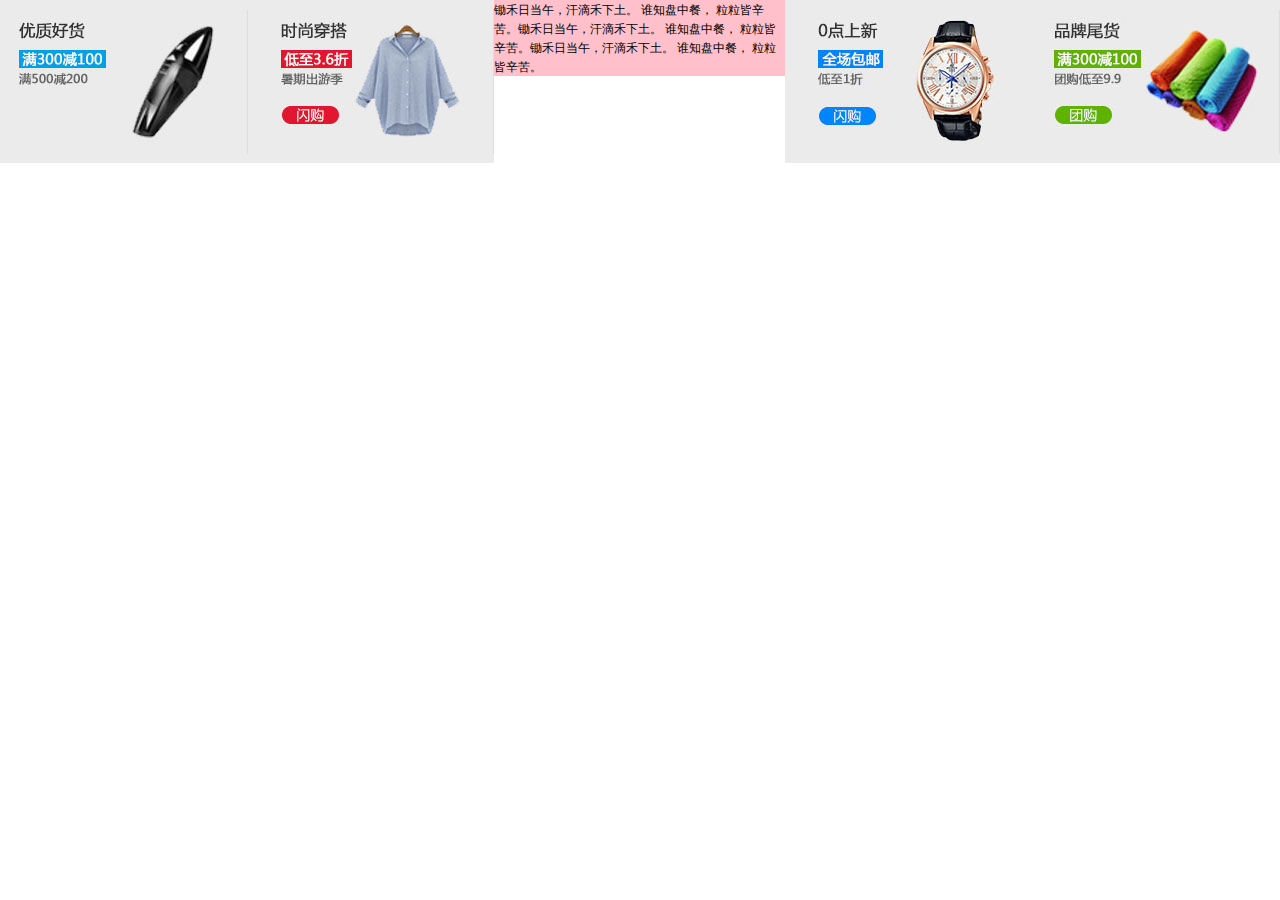
<file: 测试/a标签之下设置img和after伪元素.html>
<!DOCTYPE html>
<html lang="en">

<head>
    <meta charset="UTF-8">
    <meta http-equiv="X-UA-Compatible" content="IE=edge">
    <meta name="viewport" content="width=device-width, initial-scale=1.0">
    <title>a标签之下设置img和after伪元素</title>

    <style>
        * {
            padding: 0;
            margin: 0;
        }

        .clearfix::after {
            content: '锄禾日当午，汗滴禾下土。 谁知盘中餐， 粒粒皆辛苦。锄禾日当午，汗滴禾下土。 谁知盘中餐， 粒粒皆辛苦。锄禾日当午，汗滴禾下土。 谁知盘中餐， 粒粒皆辛苦。';
            display: inline;
            height: 0px;
            /* clear: both; */
            visibility: visible;
            font-size: 12px;
        }

        div {
            background-color: pink;
        }

        div a {
            background-color: #ebebeb;
        }

        div ul li:nth-child(odd) {
            float: left;
            list-style: none;
            background-color: #ebebeb;
        }


        div ul li:nth-child(even) {
            float: right;
            list-style: none;
            background-color: #ebebeb;
        }

        div li a {
            display: block;
        }

        div li a img {
            vertical-align: middle;
        }

        div ul li:nth-child(-n+3) a::after {
            display: inline-block;
            content: '';
            width: 1px;
            height: 144px;
            background-color: #dddddd;
            vertical-align: middle;
        }
    </style>
</head>

<body>
    <div>
        <ul class="clearfix">
            <li><a href="#"><img src="images/recom_bd_1.jpg" alt=""></a></li>
            <li><a href="#"><img src="images/recom_bd_2.jpg" alt=""></a></li>
            <li><a href="#"><img src="images/recom_bd_3.jpg" alt=""></a></li>
            <li><a href="#"><img src="images/recom_bd_4.jpg" alt=""></a></li>
        </ul>

    </div>
</body>

</html>
</file>
<file: css/base.css>
/* 初始化样式 */

/* 初始去除外边距和内边距 */
* {
    margin: 0;
    padding: 0;
    box-sizing: border-box;

}

/* 去除掉em和i标签默认的字体倾斜效果 */
em,
i {
    font-style: normal
}

/* 去除掉列表项元素的列表样式 */
li {
    list-style: none
}

/* 去除掉图片添加边框的效果，并且加上垂直居中对齐效果 */
img {
    border: 0;
    vertical-align: middle
}

/* 按钮元素光标效果为手指光标 */
button {
    cursor: pointer
}

/* 链接的文字元素和没有各种线 */
a {
    color: #666;
    text-decoration: none
}

/* 链接的鼠标悬停时，文字颜色 */
a:hover {
    color: #c81623
}

/* 设置按钮和输入元素的初始化字体 */
button,
input {
    font-family: Microsoft YaHei, Heiti SC, tahoma, arial, Hiragino Sans GB, "\5B8B\4F53", sans-serif;
    border: none;
}

body {
    -webkit-font-smoothing: antialiased;
    background-color: #fff;
    font: 12px/1.5 Microsoft YaHei, Heiti SC, tahoma, arial, Hiragino Sans GB, "\5B8B\4F53", sans-serif;
    color: #666
}

/* 自定义的隐藏类hide和none */
.hide,
.none {
    display: none
}

/* 利用伪元素after清理浮动 */
.clearfix:after {
    visibility: hidden;
    clear: both;
    display: block;
    content: ".";
    height: 0
}

/* 兼容ie6，ie7 */
.clearfix {
    *zoom: 1
}
</file>
<file: css/common.css>
/* 通用样式 */
@font-face {
    font-family: 'icomoon';

    /* 路径是相对于本文件的路径，和谁引用我们的css无关 */
    src: url('../fonts/icomoon.eot?dt1d2t');
    src: url('../fonts/icomoon.eot?dt1d2t#iefix') format('embedded-opentype'),
        url('../fonts/icomoon.ttf?dt1d2t') format('truetype'),
        url('../fonts/icomoon.woff?dt1d2t') format('woff'),
        url('../fonts/icomoon.svg?dt1d2t#icomoon') format('svg');
    font-weight: normal;
    font-style: normal;
    font-display: block;
}

.w {
    width: 1200px;
    margin: 0 auto;
}

.style_red {
    color: #c81623;
}

.shortcut {
    height: 30px;
    background-color: #f1f1f1;
    font-size: 12px;
    line-height: 30px;
    color: #666666;
}

.fl {
    float: left;
}

.fl li {
    display: inline-block;
}

.fl ul li:nth-child(2) a:nth-of-type(2) {
    color: #c81623;
}

.fr {
    float: right;
}

.fr li {
    float: left;
    padding-right: 15px;
    font-family: 'icomoon';
    /* border-left: 1px solid #666666; */
    /* line-height: 1.5; */
}

.fr li:last-child {
    padding-right: 0;
}

.fr li:nth-child(n+2)::before {
    content: '|';
    font-size: 12px;
    padding-right: 15px;
    color: #666666;
}

/* 头部header制作 */
.header {
    position: relative;
    height: 105px;
    /* background-color: pink; */
}

.header .logo {
    position: absolute;
    left: 2px;
    top: 24px;
    width: 171px;
    height: 61px;
}

.header .logo h1 a {
    display: block;
    width: 171px;
    height: 61px;
    font-size: 0px;
    background: url(../images/logo.png) no-repeat;
}

.header .search {
    position: absolute;
    left: 345px;
    top: 25px;
    width: 540px;
    height: 38px;
    border: 2px solid #b1191a;
    font-size: 0;
}

.header .search input {
    float: left;
    height: 34px;
    width: 454px;
    padding-left: 11px;
    background-color: #ffffff;
    color: #666666;
    font-size: 14px;
    outline: none;
}

.header .search button {
    float: left;
    height: 34px;
    width: 82px;
    background-color: #b1191a;
    color: #fff;
    font-size: 16px;
    line-height: 34px;
    border: none;
}

.header .hotwords {
    position: absolute;
    left: 345px;
    top: 68px;
    color: #666666;
}

.header .hotwords li {
    float: left;
    padding: 0 13px;
}

.header .shopcar {
    position: absolute;
    left: 1000px;
    top: 25px;
    width: 140px;
    height: 36px;

    border: 1px solid #dfdfdf;
    background-color: #f7f7f7;

    color: #666;
    font-size: 12px;
    line-height: 36px;
}

.header .shopcar::before {
    content: '\e903';
    font-family: 'icomoon';
    margin-left: 16px;
    margin-right: 5px;
    color: #c81623;
    height: 100%;
    line-height: 100%;
}

.header .shopcar::after {
    display: inline-block;
    font-family: 'icomoon';
    content: '\e904';
    margin: 0 13px;
    /* height: 100%; */
    /* line-height: 100%; */
    vertical-align: middle;
}

.header .shopcar i {
    position: absolute;
    top: -6px;
    left: 100px;
    /* width: 16px; */
    height: 16px;
    padding: 0 5px;
    border-radius: 8px 8px 8px 0;
    background-color: #c81623;
    color: #fff;
    line-height: 16px;
    text-align: center;
}

/* 制作导航 */
.nav {
    height: 46px;
    border-bottom: 3px solid #c81623;
    margin-top: 20px;
}

.nav .dropdown {
    float: left;
    width: 210px;
}

.nav .dropdown .dt {
    height: 46px;
    font-size: 16px;
    text-align: center;
    line-height: 46px;
    background-color: #b1191a;
    color: #fff;
}

.nav .dropdown .dd {
    /* display: none; */
    height: 466px;
    padding-left: 1px;
    background-color: #c81623;
}

/* .nav .dropdown .dd ul {
    padding: 0 11px;
} */

.nav .dropdown .dd ul li {
    height: 31px;
    padding: 0 11px;
    line-height: 31px;
    font-size: 14px;
    color: #ffffff;
}

.nav .dropdown .dd ul li::after {
    float: right;
    content: '\e904';
    font-family: 'icomoon';
}

.nav .dropdown .dd ul li:hover {
    color: #c81623;
    background-color: #fff;
}

.nav .dropdown .dd ul li:hover a {
    color: #c81623;
}

.nav .dropdown .dd ul li:hover::after {
    color: #fff;
}

.nav .dropdown .dd ul li a {
    color: #fff;
}

/* navitems */
.nav .navitems li {
    float: left;
    line-height: 46px;
}

.nav .navitems a {
    display: block;
    height: 46px;
    padding: 0 23px;
    font-size: 16px;
    color: #333333;
}

/* footer底部制作 */
.footer {
    height: 416px;
    margin-top: 35px;
    background-color: #f5f5f5;
}

.footer .mod_service {
    height: 108px;
    border-bottom: 1px solid #ededed;
}

.footer .mod_service ul {
    height: 107px;
    padding-top: 30px;
    padding-bottom: 28px;
}

.footer .mod_service li {
    float: left;
    margin: 0 43px;
}

.footer .mod_service li .service_info {
    float: right;
    height: 50px;
}

.footer .mod_service li .service_info h4 {
    height: 24px;
    font-size: 14px;
    line-height: 24px;
    color: #333333;
}

.footer .mod_service li h5 {
    float: left;
    width: 50px;
    height: 50px;
    margin-right: 6px;
}

.footer .mod_service ul li:nth-child(1) h5 {
    background: url(../images/icons.png) no-repeat -253px -2px;
}

.footer .mod_service ul li:nth-child(2) h5 {
    background: url(../images/icons.png) no-repeat -255px -54px;
}

.footer .mod_service ul li:nth-child(3) h5 {
    background: url(../images/icons.png) no-repeat -256px -105px;
}

.footer .mod_service ul li:nth-child(4) h5 {
    background: url(../images/icons.png) no-repeat -257px -155px;
}

.footer .mod_service ul li:nth-child(5) h5 {
    background: url(../images/icons.png) no-repeat -258px -208px;
}

.footer .mod_service li .service_info p {
    font-size: 12px;
    line-height: 26px;
    color: #666666;
}

.footer .mod_help {
    height: 185px;
    border-bottom: 1px solid #ededed;
}

.footer .mod_help dl {
    float: left;
    width: calc(195px - 50px);
    margin-left: 50px;
    margin-top: 18px;
}

.footer .mod_help dt {
    font-size: 16px;
    color: #333333;
    margin-bottom: 9px;
}

.footer .mod_help dd {
    font-size: 12px;
    height: 20px;
    line-height: 20px;
    color: #666666;
}

.footer .mod_help dl:last-child {
    margin-left: 0;
}

.footer .mod_help dl:last-child dd:nth-of-type(1) {
    /* display: inline-block; */
    /* background-color: pink; */
    height: auto;
    /* background: url(../images/wx_cz.jpg) no-repeat;
    background-size: 90px 90px; */
}

.footer .mod_help dl:last-child :nth-child(n) {
    text-align: center;
}

/* footer之copyright制作 */
.footer .mod_copyright {
    margin-top: 18px;
}

.footer .mod_copyright .links {
    text-align: center;
    margin: 0 auto;
}

.footer .mod_copyright .links .spacer {
    padding: 0 12px;
}


.footer .mod_copyright .copyright {
    margin-top: 9px;
    text-align: center;
}
</file>
<file: css/index.css>
.main {
    width: 980px;
    height: 455px;
    margin-left: 220px;
    margin-top: 10px;
}

.focus {
    float: left;
    width: 721px;
    height: 455px;
    background-color: purple;
}

.newsflash {
    float: right;
    width: 250px;
    height: 455px;
    /* background-color: pink; */
}

.newsflash .news {
    height: 165px;
    /* background-color: purple; */
    border: 1px solid #e4e4e4;
}

.news-hd {
    height: 33px;
    line-height: 33px;
    padding: 0 15px;
    border-bottom: 1px dotted #e4e4e4;
}

.news-hd h5 {
    float: left;
    font-size: 14px;
}

.news-hd a {
    float: right;
    color: #666;
}

.news-hd a::after {
    content: '\e904';
    font-family: 'icomoon';
}

.news-bd {
    padding: 5px 15px 0;
}

.news-bd ul li {
    height: 24px;
    line-height: 24px;
    white-space: nowrap;
    overflow: hidden;
    text-overflow: ellipsis;
}


.newsflash .lifeservice {
    height: 209px;
    /* background-color: skyblue; */
    border-left: 1px solid #e4e4e4;
    border-right: 1px solid #e4e4e4;
    border-bottom: 1px solid #e4e4e4;
    overflow: hidden;
}

.newsflash .lifeservice ul {
    width: calc(4*(63px+1px));
}

.newsflash .lifeservice ul li {
    float: left;
    height: 70px;
    width: 63px;
    padding-top: 13px;
    border-right: 1px solid #e4e4e4;
    border-bottom: 1px solid #e4e4e4;
    text-align: center;
}


.newsflash .lifeservice ul li i {
    display: inline-block;
    width: 24px;
    height: 26px;
}

.newsflash .lifeservice ul li:nth-of-type(1) i {
    background: url(../images/icons.png) no-repeat -16px -15px;
}

.newsflash .lifeservice ul li:nth-of-type(2) i {
    background: url(../images/icons.png) no-repeat -79px -15px;
}

.newsflash .lifeservice ul li:nth-of-type(3) i {
    background: url(../images/icons.png) no-repeat -142px -15px;
}

.newsflash .lifeservice ul li:nth-of-type(4) i {
    background: url(../images/icons.png) no-repeat -205px -15px;
}

.newsflash .lifeservice ul li:nth-of-type(5) i {
    background: url(../images/icons.png) no-repeat -16px -88px;
}

.newsflash .lifeservice ul li:nth-of-type(6) i {
    background: url(../images/icons.png) no-repeat -79px -88px;
}

.newsflash .lifeservice ul li:nth-of-type(7) i {
    background: url(../images/icons.png) no-repeat -142px -88px;
}

.newsflash .lifeservice ul li:nth-of-type(8) i {
    background: url(../images/icons.png) no-repeat -205px -88px;
}

.newsflash .lifeservice ul li:nth-of-type(9) i {
    background: url(../images/icons.png) no-repeat -16px -158px;
}

.newsflash .lifeservice ul li:nth-of-type(10) i {
    background: url(../images/icons.png) no-repeat -79px -158px;
}

.newsflash .lifeservice ul li:nth-of-type(11) i {
    background: url(../images/icons.png) no-repeat -142px -158px;
}

.newsflash .lifeservice ul li:nth-of-type(12) i {
    background: url(../images/icons.png) no-repeat -205px -158px;
}

.newsflash .bargain {
    margin-top: 5px;
}

/* 推荐模块制作 */
.recom {
    height: 163px;
    margin-top: 10px;
    background-color: #ebebeb;
}

.recom_hd {
    float: left;
    width: 207px;
    height: 163px;
    background-color: #5c5251;
    text-align: center;
    line-height: 163px;
}

.recom_bd {
    float: left;
    /* height: 163px; */
}

/* .recom_bd ul {
    height: 163px;
} */

.recom_bd ul li {
    float: left;
    height: 163px;
    background-color: #ebebeb;
}

/* .recom_bd ul li a {
    position: relative;
    display: inline-block;
    height: 163px;
} */

.recom_bd ul li:nth-child(-n+3) a::after {
    /* 第一种做法是利用定位把元素定位到图片链接的水平最右侧，垂直居中  */
    /* position: absolute;
    right: 0;
    top: 9px; */

    /* 第二种做法不需要利用定位也可以，但是我第一次实验的时候失败了，原因是因为 */
    /* 这个::after伪元素没有垂直对齐，导致了图片出现向下偏移出a元素的情况，这是 */
    /* 由于默认的baseline对齐方式会导致的问题 */
    display: inline-block;
    content: '';
    width: 1px;
    height: 144px;
    vertical-align: middle;
    background-color: #dddddd;
}

/* 楼层模块floor制作 */
.col_210 ul {
    height: 100px;
    padding: 0 10px 0 10px;
}

.col_210 ul li {
    float: left;
    width: 86px;
    height: 34px;
    border-bottom: 1px solid #ededed;
    margin: 0 3px;
    line-height: 34px;
    text-align: center;
}

.col_210 {
    width: 210px;
}

.col_329 {
    width: 329px;
}

.col_221 {
    width: 221px;
    border-right: 1px solid #ccc;
}

.col_219 {
    width: 219px;
}

.floor {
    margin-top: 11px;
}

/* 每个楼层距离上一个楼层，外边距9px */
.floor>div {
    margin-top: 9px;
}

.floor .tongxun .box-hd {
    height: 40px;
    line-height: 40px;
    border-bottom: 2px solid #c81623;

}

.floor .tongxun .box-hd h3 {
    float: left;
    height: 40px;
    font-weight: 400;
    font-size: 18px;
    color: #c81623;
}

.floor .tongxun .box-hd ul {
    float: right;
}

.floor .tongxun .box-hd ul li {
    float: left;
}

.floor .tongxun .box-hd ul a {
    padding: 0 15px;
}

.floor .tongxun .box-bd {
    height: 363px;
}


.tab_list_item>div {
    float: left;
}

.floor .tongxun .box-bd a {
    display: block;
}

.bb {
    /* display: block; */
    /* border-bottom: 1px solid #ccc; */
    border: 1px solid #ccc;
}

/* 楼层>电脑包公 */
/* .floor .office {
    background-color: pink;
} */

.floor .office .box-hd {
    height: 40px;
    line-height: 40px;
    border-bottom: 2px solid #c81623;
}

.floor .office .box-hd h3 {
    float: left;
    height: 40px;
    font-weight: 400;
    font-size: 18px;
    color: #c81623;
}

.floor .office .box-hd .tab_list {
    float: right;
}

.floor .office .box-hd .tab_list ul li {
    float: left;
}

.floor .office .box-hd .tab_list ul li a {
    padding: 0 15px;
}

.floor .office .box-bd {
    height: 359px;
}

.floor .office .box-bd .tab_list_item>div {
    float: left;
    height: 359px;
}

.floor .office .box-bd .div1 {
    width: calc(100% - 328px - 3*220px);
    padding-left: 15px;
    /* background-color: purple; */
}

.floor .office .box-bd .div1 ul li {
    float: left;
    width: 86px;
    height: 33px;
    margin-right: 12px;
}

.floor .office .box-bd .div1 ul li a {
    display: inline-block;
    width: 86px;
    height: 33px;
    border-bottom: 1px solid #ededed;
    font-size: 12px;
    color: #666;
    line-height: 33px;
    text-align: center;
}

.floor .office .box-bd .div1 div a {
    display: block;
    margin-top: 15px;
}


.floor .office .box-bd .div2 {
    width: 328px;
    background-color: aqua;
}

.floor .office .box-bd .div3 {
    width: 220px;
    background-color: blue;
}

.floor .office .box-bd .div4 {
    width: 220px;
    background-color: pink;
}

.floor .office .box-bd .div5 {
    width: 220px;
    background-color: yellow;
}
</file>
<file: css/register.css>
/* 注册页样式 */
.header {
    border-bottom: 3px solid #c81623;
}

.register_area {
    margin-top: 19px;
}


.register_area .reg_hd {
    height: 41px;
    padding: 0 10px;
    background-color: #ececec;
}

.register_area .reg_hd h3 {
    float: left;
    height: 41px;
    font-size: 18px;
    font-weight: 400;
    text-align: center;
    line-height: 41px;
}

.register_area .reg_hd p {
    float: right;
    height: 41px;
    line-height: 50px;
}

/* .register_area .reg_hd p a { */
/* display: inline-block; */
/* height: 41px; */
/* line-height: 41px; */
/* line-height: 20px; */
/* vertical-align: bottom; */
/* } */

.register_area .reg_content {
    width: 800px;
    height: 400px;
    margin: 45px 0px 0px 282px;
    /* background-color: pink; */
}

.register_area .reg_content ul li i {
    display: inline-block;
    width: 84px;
    height: 36px;
    text-align: right;
}

.register_area .reg_content ul li input {
    width: 241px;
    height: 36px;
    border: 1px solid #999999;
    outline: none;
}

.register_area .reg_content .error {
    font-size: 12px;
    color: #df3033;
}

.register_area .reg_content .success {
    font-size: 12px;
    color: green;
}

.register_area .reg_content ul li:nth-of-type(4) {
    padding-left: 166px;
}

.register_area .reg_content ul li:nth-of-type(4) span {
    display: inline-block;
    width: 34px;
    height: 14px;
    margin-right: 3px;
    color: #fff;
    text-align: center;

}

.ruo {
    background-color: red;
    margin-left: 9px;
}

.zhong {
    background-color: green;
}

.qiang {
    background-color: orange;
}

.register_area .reg_content>span {
    display: inline-block;
    height: 30px;
    margin-left: 85px;
    line-height: 30px;
}

.register_area .reg_content>span input {
    vertical-align: middle;
}

.register_area .reg_content>span a {
    color: #1ba1e6;
}


.register_area .reg_content>button {
    display: block;
    width: 200px;
    height: 34px;
    margin-top: 41px;
    margin-left: 96px;
    background-color: #c81623;
    color: #fff;
    font-size: 14px;
}
</file>
<file: css/list.css>
/* 列表页样式 */
.header .miaosha {
    position: absolute;
    left: 184px;
    top: 38px;
    border-left: 2px solid #b1191a;
}


/* 制作导航栏 */
.nav {
    padding-top: 9px;
}

.nav .w>div {
    float: left;
}

.nav .miaosha_hd ul li {
    float: left;
}

.nav .miaosha_hd ul li a {
    padding: 0 25px;
    font-size: 16px;
    font-weight: 700;
    color: #000;
}

.nav .miaosha_bd ul li {
    float: left;
}

.nav .miaosha_bd ul li a {
    padding: 0 22px;
    font-size: 14px;
    color: #666666;
    line-height: 25px;
}

.nav .miaosha_bd ul li:last-child a::after {
    content: '\e902';
    font-family: 'icomoon';
    padding-left: 3px;
}

/* 列表详情 */
.detail {
    margin-bottom: 280px;
}

.detail .detail_list ul li {
    float: left;
    width: 289px;
    height: 459px;
    border: 1px solid transparent;
    margin-right: 14px;
    margin-bottom: 10px;
    /* background-color: pink; */
}

.detail .detail_list ul li:first-child {
    border: 1px solid red;
}

.detail .detail_list ul li:nth-child(4n) {
    margin-left: 1px;
    margin-right: 0px;
}

.detail .detail_list .detail_hd {
    padding: 0 3px;
    text-align: center;
}

.detail .detail_list .detail_hd p {
    margin-top: 18px;
    font-size: 14px;
    color: #666666;
    text-align-last: left;
}

.detail .detail_list .detail_hd .price {
    margin-top: 10px;
    text-align: left;
}

.detail .detail_list .detail_hd .price .newprice {
    color: #e60012;
}

.detail .detail_list .detail_hd .price .newprice .money_symbol {
    font-size: 14px;
}

.detail .detail_list .detail_hd .price .newprice em:nth-child(2) {
    font-size: 22px;
}

.detail .detail_list .detail_hd .price .oldprice {
    font-size: 14px;
    color: #a4a4a4;
}

.detail .detail_list .detail_hd .xiaoliang {
    height: 18px;
    line-height: 18px;
    color: #666666;
    text-align: left;
    font-size: 14px;
}

.detail .detail_list .detail_hd .xiaoliang em {
    display: inline-block;
    height: 100%;
    line-height: 18px;
    vertical-align: middle;
}

.detail .detail_list .detail_hd .xiaoliang span {
    display: inline-block;
    width: 134px;
    height: 12px;
    border: 1px solid red;
    border-radius: 6px;
    vertical-align: middle;
}

.detail .detail_list .detail_hd .xiaoliang .progress {
    width: 132px;
    height: 10px;
    width: 87%;
    border-top-left-radius: 5px;
    border-bottom-left-radius: 5px;
    background-color: red;
}

.detail .detail_list .detail_bd {
    height: 50px;
    margin-top: 19px;
    background-color: #b1191a;
    text-align: center;
    font-size: 20px;
    color: #ffffff;
    line-height: 50px;
}

.detail .detail_list .detail_bd a {
    display: inline-block;
    /* vertical-align: middle; */
    height: 50px;
    line-height: 50px;
    font-size: 20px;
    color: #ffffff;
}
</file>
